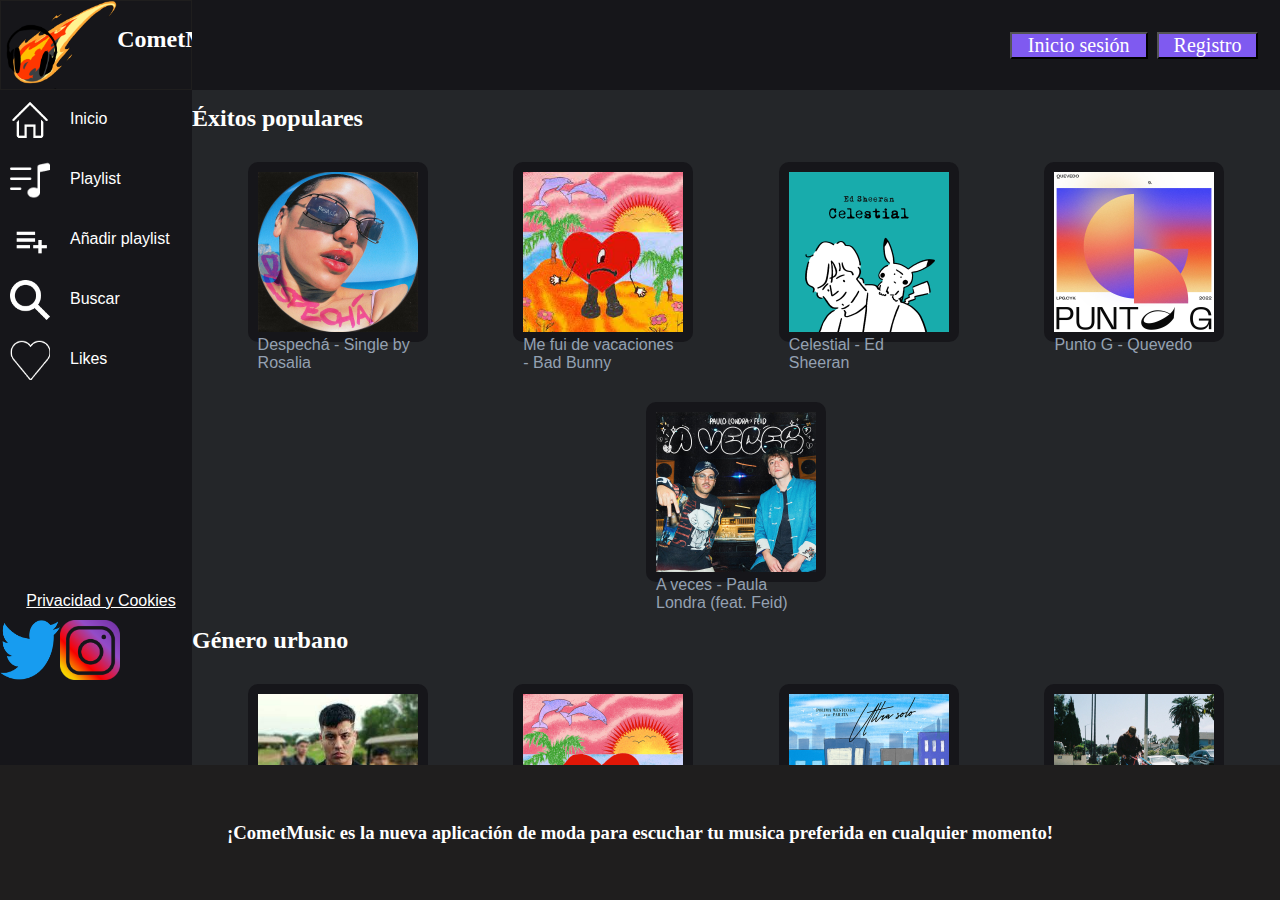
<file: index.html>
<!DOCTYPE html>
<html lang="en">

<head>
    <meta name="viewport" content="width=device-width, initial-scale=1.0">
    <meta charset="UTF-8">
    <meta http-equiv="X-UA-Compatible" content="IE=edge">
    <meta name="viewport" content="width=device-width, initial-scale=1.0">
    <title>CometMusic</title>
    <link rel="icon" type="src/imagenes/Icono_CometMusic">
    <link rel="stylesheet" href="src/style/main.css">
</head>
<body>
  <div class="grid-container">
    <!--Sección del Logo y el título-->
    <div class="seccion_logotitulo">
      <img src="src/images/Icono_CometMusic.png" alt="thunder"><a href="index.html"> </a>
      <h2 class="cometmusic">CometMusic<a href="index.html"></a></h2>
    </div>
    <!--###############################################################################################################################################################-->
    <!-- Fila arriba derecha (Inicio sesión/ Registro)-->
    <div class="seccion_sesion">
        <div class="hueco4"></div><!--Hueco-->
        <div class="inicio"><!--Iniciar Sesión, con un botón-->
          <button >Inicio sesión</button>
        </div>
        <div class="regis"><!--Registrarse, con un botón-->
          <button class="boton_seccion_sesion">Registro</button>
        </div>
    </div>
    <!--#######################################################################################################################################################################-->
    <!--Menú de la izquierda: Inicio, Playlist, Añadir Playlist, Buscar, Likes, Privacidad/Cookies y Redes sociales -->
    <div class="seccion_menu">
      <ul>
        <li class="botonesarriba"><a href="index.html"><img class="img-1" src="src/images/simbolosmenu/casa.png" alt="" width="40" height="40">Inicio</a></li>
        <li class="botonesarriba"><a href="menuplaylist.html"><img class="img-1" src="src/images/simbolosmenu/playlist.png" alt="" width="40" height="40">Playlist</a></li>
        <li class="botonesarriba"><a href="añadirplaylist.html"><img class="img-2" src="src/images/simbolosmenu/añadirplay.png" alt="" width="40" height="40">Añadir playlist</a></li>
        <li class="botonesarriba"><a href="buscar.html"><img class="img-3" src="src/images/simbolosmenu/lupa.png" alt="" width="40" height="40">Buscar</a></li>
        <li class="botonesarriba"><a href="likes.html"><img class="img-1" src="src/images/simbolosmenu/like.png" alt="" width="40" height="40">Likes</a></li>
        <li class="botonesabajo"><a class="full" href="#"><u>Privacidad y Cookies</u></a></li>
        <li class="imgabajo"><img src="src/images/twitter.png" alt="" width="60" height="60"><img src="src/images/insta.png" alt="" width="60" height="60"></li>
      </ul>
    </div>
     <!--#########################################################################################################################################################################-->
    <!-- Menú principal (Columna grande de la derecha) -->
    <div class="principal">
      <!-- Sección 1-->
      <div class="titulo_main"><h2>Éxitos populares</h2></div><!--Título-->
      <div class="categ_main">
        <div class="song"><!--Canción 1-->
          <img src="src/images/canciones/despechá.jpg" alt="" >
          Despechá - Single by Rosalia
          <audio controls>
            <source src="" type="audio/mpeg">
          </audio>
        </div>
        <div class="song"><!--Canción 2-->
          <img src="src/images/canciones/mefuidevacaciones.jpg" alt="">
          Me fui de vacaciones - Bad Bunny
          <audio controls>
            <source src="" type="audio/mpeg">
          </audio>
        </div>
        <div class="song"><!--Canción 3-->
          <img src="src/images/canciones/celestial.jpg" alt="">
          Celestial - Ed Sheeran
          <audio  controls>
            <source src="" type="audio/mpeg">
          </audio>
        </div>
        <div class="song"><!--Canción 4-->
          <img src="src/images/canciones/puntog.jpg" alt="">
          Punto G - Quevedo
          <audio controls>
            <source src="" type="audio/mpeg">
          </audio>
        </div>
        <div class="song"><!--Canción 5-->
          <img src="src/images/canciones/aveces.jpg" alt="">
          A veces - Paula Londra (feat. Feid)
          <audio controls>
            <source src="" type="audio/mpeg">
          </audio>
        </div>
      </div>
      <!--Sección 2-->
      <div class="titulo_main"><h2>Género urbano</h2></div><!--Título-->
      <div class="categ_main">
        <div class="song"><!--Canción 6-->
          <img src="src/images/canciones/givenchi.jpg" alt="">
          Givenchi - Duki
          <audio controls>
            <source src="" type="audio/mpeg">
          </audio>
        </div>
        <div class="song"><!--Canción 7-->
          <img src="src/images/canciones/titi.jpg" alt="">
          Titi me preguntó - Bad Bunny
          <audio controls>
            <source src="" type="audio/mpeg">
          </audio>
        </div>
        <div class="song"><!--Canción 8-->
          <img src="src/images/canciones/ultrasolo.jpg" alt="">
          Ultra solo - Polima Westcoast
          <audio controls>
            <source src="" type="audio/mpeg">
          </audio>
        </div>
        <div class="song"><!--Canción 9-->
          <img src="src/images/canciones/yonaguni.jpg" alt="">
            Yonaguni - Bad Bunny
          <audio controls>
            <source src="" type="audio/mpeg">
          </audio>
        </div>
        <div class="song"><!--Canción 10-->
          <img src="src/images/canciones/normal_feid.jpg" alt="">
          Normal - Feid
          <audio controls>
            <source src="" type="audio/mpeg">
          </audio>
        </div>
      </div>
      
      

    </div>
    <!-- Footers de la página-->
    <div class="footer"><h3> ¡CometMusic es la nueva aplicación de moda
      para escuchar tu musica preferida en cualquier momento!</h3></div>
  </div>
</body>
</html>
</file>
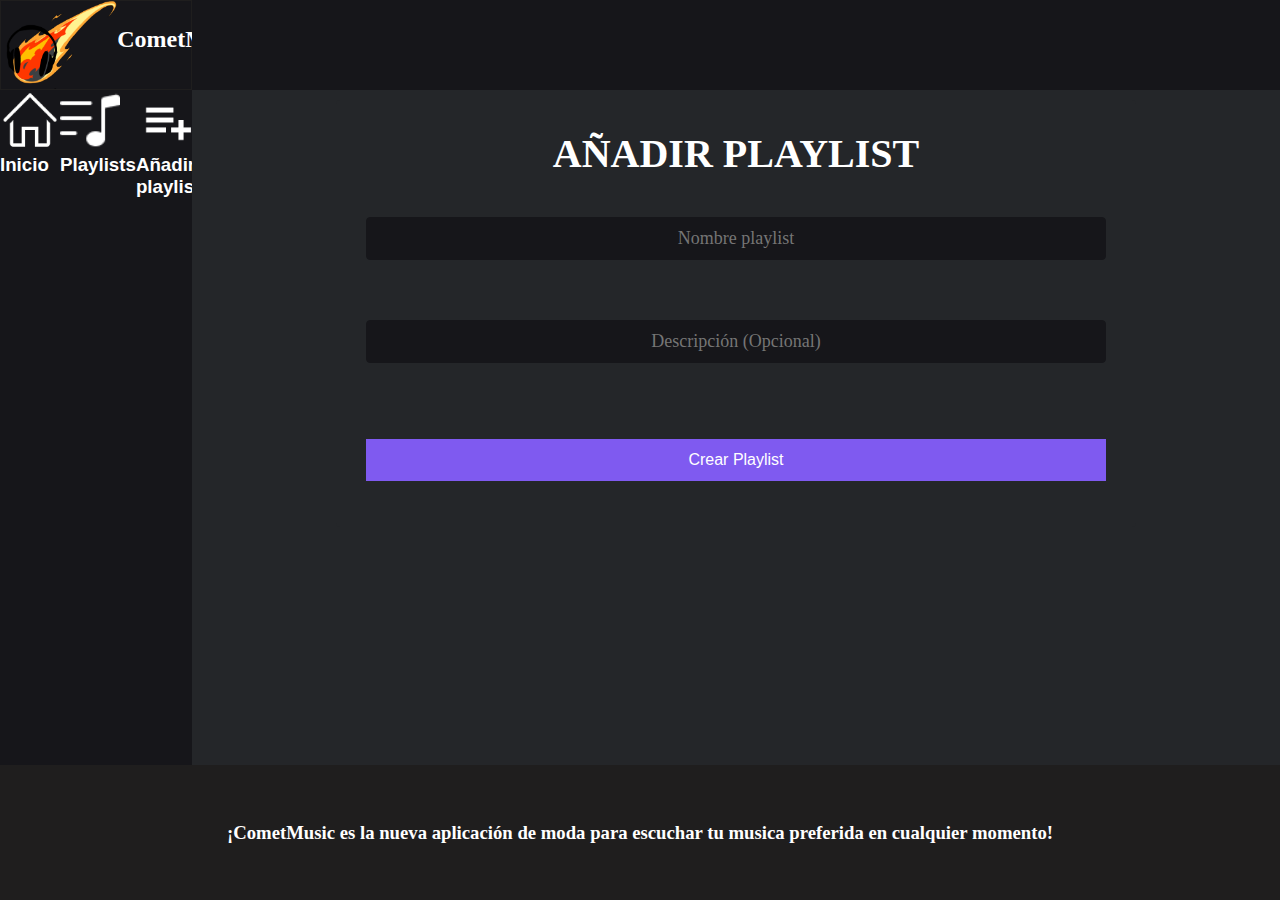
<file: añadirplaylist.html>
<!DOCTYPE html>
<html lang="en">
<head>
    <meta charset="UTF-8">
    <meta http-equiv="X-UA-Compatible" content="IE=edge">
    <meta name="viewport" content="width=device-width, initial-scale=1.0">
    <link rel="stylesheet" href="src/style/main.css">
</head>
<body>
    <div class="grid-container">
      <div class="seccion_logotitulo">
        <img src="src/images/Icono_CometMusic.png" alt="thunder">
        <h2 class="cometmusic">CometMusic</h2>
      </div>
      <!-- Fila arriba derecha (Inicio sesión/ Registro)-->
      <div class="seccion_sesion">
  
          <div class="hueco4"></div>
          <div class="inicio"><!--Iniciar Sesión-->
            
          </div>
          <div class="regis"><!--Registrarse-->
      
          </div>
  
      </div>
      <!--Menú de la izquierda -->
      <div class="seccion_menu">
        <div class="menu_inicio">
          <a href="index.html"><img class="img-1" src="src/images/simbolosmenu/casa.png" alt="" width="60" height="60"></a>
          <a href="index.html"><h3 class="Textomenu1">Inicio</h3></a>
        </div><!--Hueco-->
        <!-- Menú "Inicio"-->
        <div class="menu_playlist">
          <a href="menuplaylist.html"><img class="img-1" src="src/images/simbolosmenu/playlist.png" alt="" width="60" height="60"></a>
          <a href="menuplaylist.html"><h3 class="Textomenu1">Playlists</h3></a>
        </div>
        <!-- Menú "Lo más escuchado"-->
        <div class="menu_añadirplaylist">
          <a href="añadirplaylist.html"><img class="img-2" src="src/images/simbolosmenu/añadirplay.png" alt="" width="60" height="60"></a>
          <a href="añadirplaylist.html"><h3 class="Textomenu2">Añadir playlists</h3></a>
        </div>
        <!--Menú "Opciones"-->
        <div class="menu_buscar">
          <a href="buscar.html"><img class="img-3" src="src/images/simbolosmenu/lupa.png" alt="" width="55" height="55"></a>
          <a href="buscar.html"><h3 class="Textomenu3">Buscar</h3></a>
        </div>
        <div class="menu_likes">
          <a href="likes.html"><img class="img-1" src="src/images/simbolosmenu/like.png" alt="" width="60" height="60"></a>
          <a href="likes.html"><h3 class="Textomenu1">Likes</h3></a>
        </div><!--Hueco-->
        <!-- Privacidad-->
        <div class="hueco1">
        </div>
        <!--Cookies-->
        <div class="priv_cook">
          <a class="full" href="#"><u>Privacidad y Cookies</u></a>
          <a class="short" href="#"><u>Privacidad y Cookies</u></a>
        </div>
        
      </div>
        <!-- Menú principal (Columna grande de la derecha) -->
        <div class="principal">
          <form class="form-register">
            <h2>AÑADIR PLAYLIST</h2>
            <input class="control_ses" type="text" name="usuario" id="usuario" placeholder="Nombre playlist">
            <input class="control_ses" type="text" name="pass" id="pass" placeholder="Descripción (Opcional)">    
            <button>Crear Playlist</button>
          </form>
        </div>
        <!-- Footers de la página-->
        <div class="footer"><h3> ¡CometMusic es la nueva aplicación de moda
          para escuchar tu musica preferida en cualquier momento!</h3></div>
      </div>
    </body>
    </html>
</body>
</html>
</file>
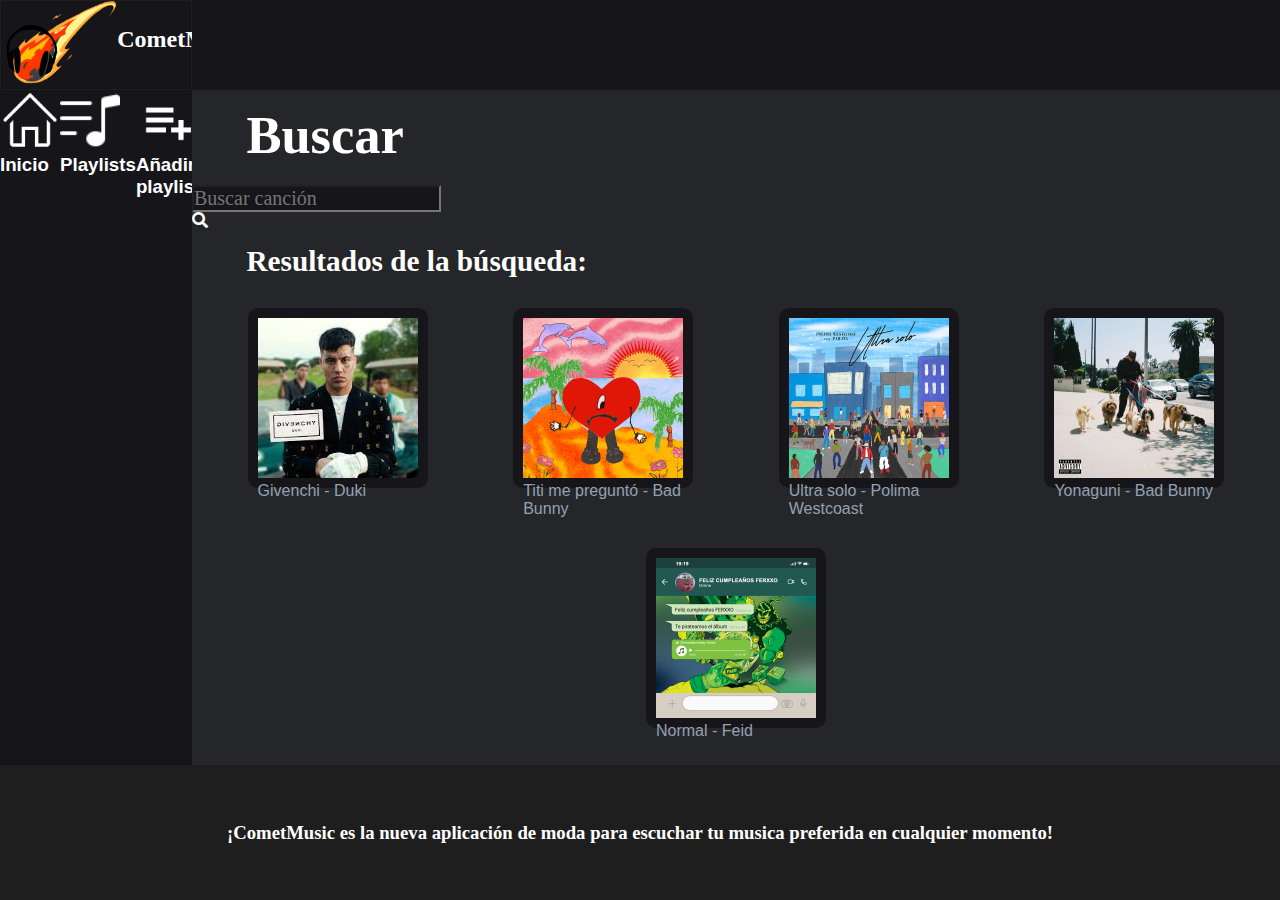
<file: buscar.html>
<!DOCTYPE html>
<html lang="en">

<head>
    <meta name="viewport" content="width=device-width, initial-scale=1.0">
    <meta charset="UTF-8">
    <meta http-equiv="X-UA-Compatible" content="IE=edge">
    <meta name="viewport" content="width=device-width, initial-scale=1.0">
    <link rel="stylesheet" href="https://use.fontawesome.com/releases/v5.6.3/css/all.css"> <!--Icono de la lupa-->
    <title>CometMusic</title>
    <link rel="icon" type="src/imagenes/Icono_CometMusic">
    <link rel="stylesheet" href="src/style/main.css">
</head>
<body>
  <div class="grid-container">
    <div class="seccion_logotitulo">
      <img src="src/images/Icono_CometMusic.png" alt="thunder">
      <h2 class="cometmusic">CometMusic</h2>
    </div>
    <!-- Fila arriba derecha (Inicio sesión/ Registro)-->
    <div class="seccion_sesion">

        <div class="hueco4"></div>
        <div class="inicio"><!--Iniciar Sesión-->
          
        </div>
        <div class="regis"><!--Registrarse-->
          
        </div>

    </div>
    <!--Menú de la izquierda -->
    <div class="seccion_menu">
      <div class="menu_inicio">
        <a href="index.html"><img class="img-1" src="src/images/simbolosmenu/casa.png" alt="" width="60" height="60"></a>
        <a href="index.html"><h3 class="Textomenu1">Inicio</h3></a>
      </div><!--Hueco-->
      <!-- Menú "Inicio"-->
      <div class="menu_playlist">
        <a href="menuplaylist.html"><img class="img-1" src="src/images/simbolosmenu/playlist.png" alt="" width="60" height="60"></a>
        <a href="menuplaylist.html"><h3 class="Textomenu1">Playlists</h3></a>
      </div>
      <!-- Menú "Lo más escuchado"-->
      <div class="menu_añadirplaylist">
        <a href="añadirplaylist.html"><img class="img-2" src="src/images/simbolosmenu/añadirplay.png" alt="" width="60" height="60"></a>
        <a href="añadirplaylist.html"><h3 class="Textomenu2">Añadir playlists</h3></a>
      </div>
      <!--Menú "Opciones"-->
      <div class="menu_buscar">
        <a href="buscar.html"><img class="img-3" src="src/images/simbolosmenu/lupa.png" alt="" width="55" height="55"></a>
        <a href="buscar.html"><h3 class="Textomenu3">Buscar</h3></a>
      </div>
      <div class="menu_likes">
        <a href="likes.html"><img class="img-1" src="src/images/simbolosmenu/like.png" alt="" width="60" height="60"></a>
        <a href="likes.html"><h3 class="Textomenu1">Likes</h3></a>
      </div><!--Hueco-->
      <!-- Privacidad-->
      <div class="hueco1">
      </div>
      <!--Cookies-->
      <div class="priv_cook">
        <a class="full" href="#"><u>Privacidad y Cookies</u></a>
        <a class="short" href="#"><u>Privacidad y Cookies</u></a>
      </div>
      
    </div>
    <!-- Menú principal (Columna grande de la derecha) -->
    <div class="principal">
        <div class="tit_buscador"><h2>Buscar</h2></div>
        <div class="buscador_canciones">
          <input type="text" class="buscarsong" placeholder="Buscar canción" required>
          <a href="" class="lupa">
          <i class="fa fa-search"></i>
          </a>
      </div>
        <div class="tit_resultados"><h3>Resultados de la búsqueda:</h3></div>
        <div class="categ_main">
          <div class="song"><!--Canción 6-->
            <img src="src/images/canciones/givenchi.jpg" alt="">
            Givenchi - Duki
            <audio controls>
              <source src="" type="audio/mpeg">
            </audio>
          </div>
          <div class="song"><!--Canción 7-->
            <img src="src/images/canciones/titi.jpg" alt="">
            Titi me preguntó - Bad Bunny
            <audio controls>
              <source src="" type="audio/mpeg">
            </audio>
          </div>
          <div class="song"><!--Canción 8-->
            <img src="src/images/canciones/ultrasolo.jpg" alt="">
            Ultra solo - Polima Westcoast
            <audio controls>
              <source src="" type="audio/mpeg">
            </audio>
          </div>
          <div class="song"><!--Canción 9-->
            <img src="src/images/canciones/yonaguni.jpg" alt="">
              Yonaguni - Bad Bunny
            <audio controls>
              <source src="" type="audio/mpeg">
            </audio>
          </div>
          <div class="song"><!--Canción 10-->
            <img src="src/images/canciones/normal_feid.jpg" alt="">
            Normal - Feid
            <audio controls>
              <source src="" type="audio/mpeg">
            </audio>
          </div>
        </div>
    </div>
    <!-- Footers de la página-->
    <div class="footer"><h3> ¡CometMusic es la nueva aplicación de moda
      para escuchar tu musica preferida en cualquier momento!</h3></div>
  </div>
</body>
</html>
</file>
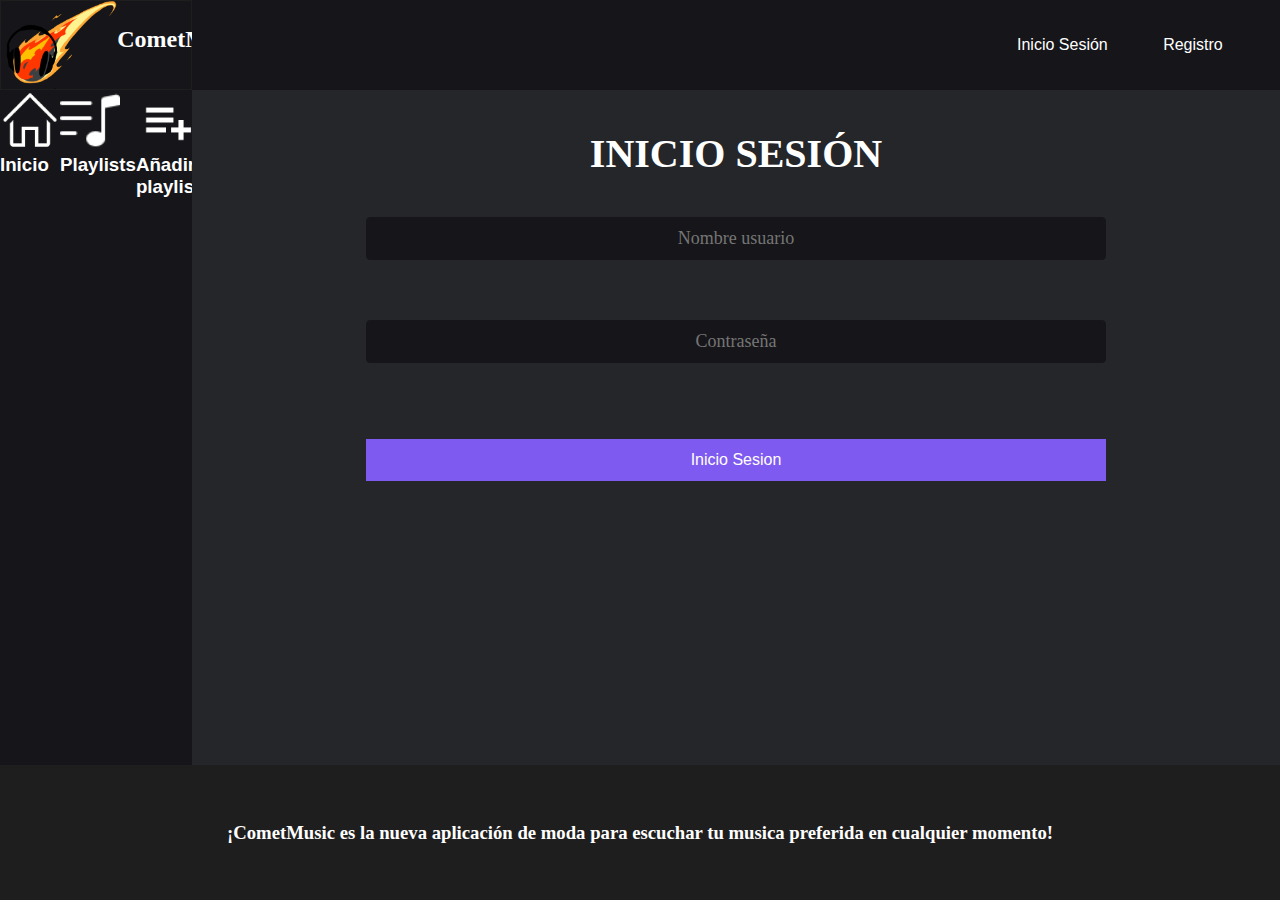
<file: iniciosesion.html>
<!DOCTYPE html>
<html lang="en">
<head>
    <meta charset="UTF-8">
    <meta http-equiv="X-UA-Compatible" content="IE=edge">
    <meta name="viewport" content="width=device-width, initial-scale=1.0">
    <link rel="stylesheet" href="src/style/main.css">
</head>
<body>
    <div class="grid-container">
      <div class="seccion_logotitulo">
        <img src="src/images/Icono_CometMusic.png" alt="thunder">
        <h2 class="cometmusic">CometMusic</h2>
      </div>
      <!-- Fila arriba derecha (Inicio sesión/ Registro)-->
      <div class="seccion_sesion">
  
          <div class="hueco4"></div>
          <div class="inicio"><!--Iniciar Sesión-->
            <a href="iniciosesion.html">Inicio Sesión</a>
          </div>
          <div class="regis"><!--Registrarse-->
            <a href="registro.html" class="button">Registro</a>
          </div>
  
      </div>
      <!--Menú de la izquierda -->
      <div class="seccion_menu">
        <div class="menu_inicio">
          <a href="index.html"><img class="img-1" src="src/images/simbolosmenu/casa.png" alt="" width="60" height="60"></a>
          <a href="index.html"><h3 class="Textomenu1">Inicio</h3></a>
        </div><!--Hueco-->
        <!-- Menú "Inicio"-->
        <div class="menu_playlist">
          <a href="menuplaylist.html"><img class="img-1" src="src/images/simbolosmenu/playlist.png" alt="" width="60" height="60"></a>
          <a href="menuplaylist.html"><h3 class="Textomenu1">Playlists</h3></a>
        </div>
        <!-- Menú "Lo más escuchado"-->
        <div class="menu_añadirplaylist">
          <a href="añadirplaylist.html"><img class="img-2" src="src/images/simbolosmenu/añadirplay.png" alt="" width="60" height="60"></a>
          <a href="añadirplaylist.html"><h3 class="Textomenu2">Añadir playlists</h3></a>
        </div>
        <!--Menú "Opciones"-->
        <div class="menu_buscar">
          <a href="buscar.html"><img class="img-3" src="src/images/simbolosmenu/lupa.png" alt="" width="55" height="55"></a>
          <a href="buscar.html"><h3 class="Textomenu3">Buscar</h3></a>
        </div>
        <div class="menu_likes">
          <a href="likes.html"><img class="img-1" src="src/images/simbolosmenu/like.png" alt="" width="60" height="60"></a>
          <a href="likes.html"><h3 class="Textomenu1">Likes</h3></a>
        </div><!--Hueco-->
        <!-- Privacidad-->
        <div class="hueco1">
        </div>
        <!--Cookies-->
        <div class="priv_cook">
          <a class="full" href="#"><u>Privacidad y Cookies</u></a>
          <a class="short" href="#"><u>Privacidad y Cookies</u></a>
        </div>
        
      </div>
        <!-- Menú principal (Columna grande de la derecha) -->
        <div class="principal">
          <form class="form-register">
            <h2>INICIO SESIÓN</h2>
            <input class="control_ses" type="text" name="usuario" id="usuario" placeholder="Nombre usuario">
            <input class="control_ses" type="password" name="pass" id="pass" placeholder="Contraseña">    
            <button>Inicio Sesion</button>
          </form>
        </div>
        <!-- Footers de la página-->
        <div class="footer"><h3> ¡CometMusic es la nueva aplicación de moda para escuchar tu musica preferida en cualquier momento!</h3></div>
          
      </div>
    </body>
    </html>
</body>
</html>
</file>
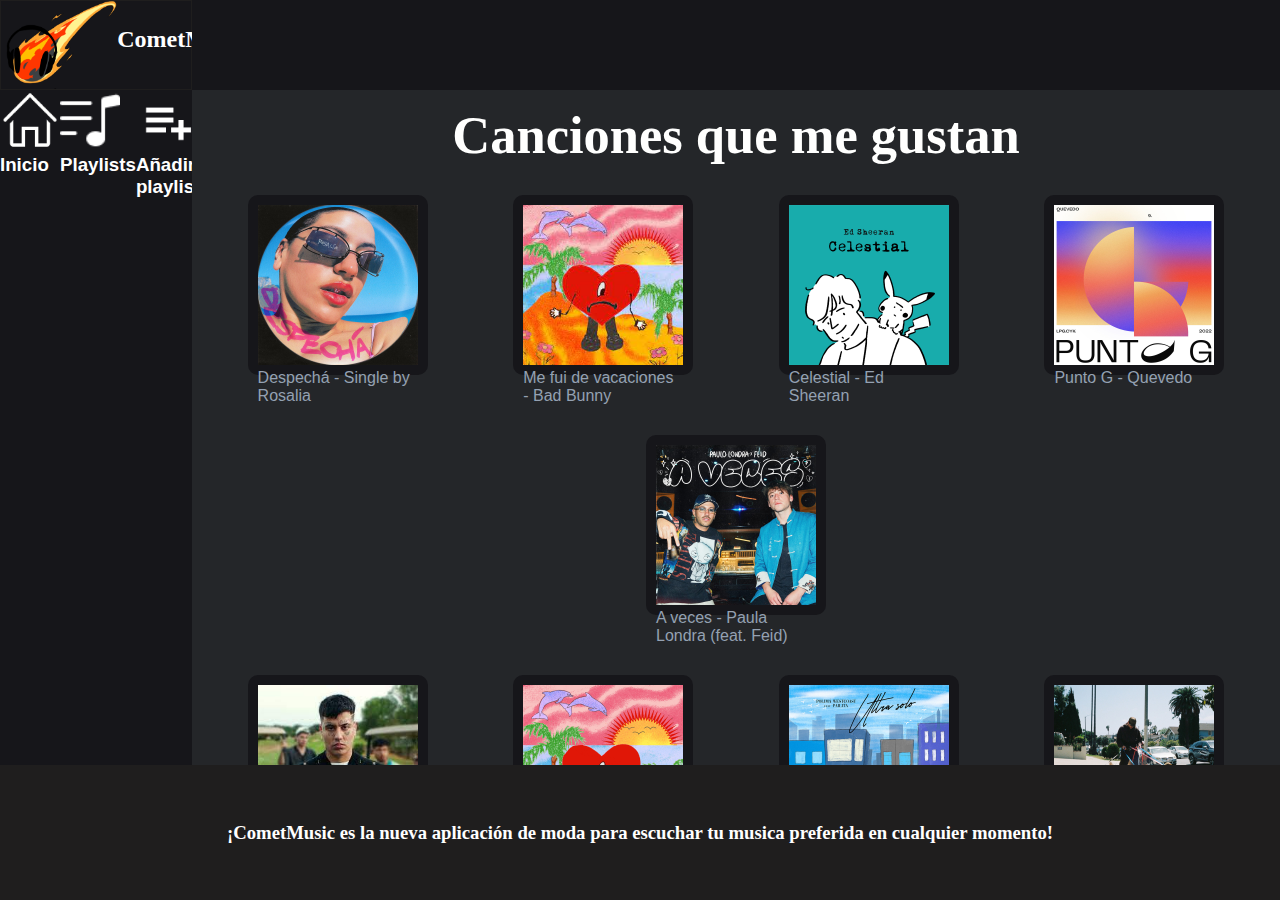
<file: likes.html>
<!DOCTYPE html>
<html lang="en">

<head>
    <meta name="viewport" content="width=device-width, initial-scale=1.0">
    <meta charset="UTF-8">
    <meta http-equiv="X-UA-Compatible" content="IE=edge">
    <meta name="viewport" content="width=device-width, initial-scale=1.0">
    <title>CometMusic</title>
    <link rel="icon" type="src/imagenes/Icono_CometMusic">
    <link rel="stylesheet" href="src/style/main.css">
</head>
<body>
  <div class="grid-container">
    <div class="seccion_logotitulo">
      <img src="src/images/Icono_CometMusic.png" alt="thunder">
      <h2 class="cometmusic">CometMusic</h2>
    </div>
    <!-- Fila arriba derecha (Inicio sesión/ Registro)-->
    <div class="seccion_sesion">

        <div class="hueco4"></div>
        <div class="inicio"><!--Iniciar Sesión-->
          
        </div>
        <div class="regis"><!--Registrarse-->
          
        </div>

    </div>
    <!--Menú de la izquierda -->
    <div class="seccion_menu">
      <div class="menu_inicio">
        <a href="index.html"><img class="img-1" src="src/images/simbolosmenu/casa.png" alt="" width="60" height="60"></a>
        <a href="index.html"><h3 class="Textomenu1">Inicio</h3></a>
      </div><!--Hueco-->
      <!-- Menú "Inicio"-->
      <div class="menu_playlist">
        <a href="menuplaylist.html"><img class="img-1" src="src/images/simbolosmenu/playlist.png" alt="" width="60" height="60"></a>
        <a href="menuplaylist.html"><h3 class="Textomenu1">Playlists</h3></a>
      </div>
      <!-- Menú "Lo más escuchado"-->
      <div class="menu_añadirplaylist">
        <a href="añadirplaylist.html"><img class="img-2" src="src/images/simbolosmenu/añadirplay.png" alt="" width="60" height="60"></a>
        <a href="añadirplaylist.html"><h3 class="Textomenu2">Añadir playlists</h3></a>
      </div>
      <!--Menú "Opciones"-->
      <div class="menu_buscar">
        <a href="buscar.html"><img class="img-3" src="src/images/simbolosmenu/lupa.png" alt="" width="55" height="55"></a>
        <a href="buscar.html"><h3 class="Textomenu3">Buscar</h3></a>
      </div>
      <div class="menu_likes">
        <a href="likes.html"><img class="img-1" src="src/images/simbolosmenu/like.png" alt="" width="60" height="60"></a>
        <a href="likes.html"><h3 class="Textomenu1">Likes</h3></a>
      </div><!--Hueco-->
      <!-- Privacidad-->
      <div class="hueco1">
      </div>
      <!--Cookies-->
      <div class="priv_cook">
        <a class="full" href="#"><u>Privacidad y Cookies</u></a>
        <a class="short" href="#"><u>Privacidad y Cookies</u></a>
      </div>
      
    </div>
    <!-- Menú principal (Columna grande de la derecha) -->
    <div class="principal">
      <!-- Sección 1-->
      <div class="tit_like"><h2>Canciones que me gustan</h2></div><!--Título-->
      <div class="categ_main">
        <div class="song"><!--Canción 1-->
          <img src="src/images/canciones/despechá.jpg" alt="" >
          Despechá - Single by Rosalia
          <audio controls>
            <source src="" type="audio/mpeg">
          </audio>
        </div>
        <div class="song"><!--Canción 2-->
          <img src="src/images/canciones/mefuidevacaciones.jpg" alt="">
          Me fui de vacaciones - Bad Bunny
          <audio controls>
            <source src="" type="audio/mpeg">
          </audio>
        </div>
        <div class="song"><!--Canción 3-->
          <img src="src/images/canciones/celestial.jpg" alt="">
          Celestial - Ed Sheeran
          <audio  controls>
            <source src="" type="audio/mpeg">
          </audio>
        </div>
        <div class="song"><!--Canción 4-->
          <img src="src/images/canciones/puntog.jpg" alt="">
          Punto G - Quevedo
          <audio controls>
            <source src="" type="audio/mpeg">
          </audio>
        </div>
        <div class="song"><!--Canción 5-->
          <img src="src/images/canciones/aveces.jpg" alt="">
          A veces - Paula Londra (feat. Feid)
          <audio controls>
            <source src="" type="audio/mpeg">
          </audio>
        </div>
      </div>
      <!--Sección 2-->
      <div class="categ_main">
        <div class="song"><!--Canción 6-->
          <img src="src/images/canciones/givenchi.jpg" alt="">
          Givenchi - Duki
          <audio controls>
            <source src="" type="audio/mpeg">
          </audio>
        </div>
        <div class="song"><!--Canción 7-->
          <img src="src/images/canciones/titi.jpg" alt="">
          Titi me preguntó - Bad Bunny
          <audio controls>
            <source src="" type="audio/mpeg">
          </audio>
        </div>
        <div class="song"><!--Canción 8-->
          <img src="src/images/canciones/ultrasolo.jpg" alt="">
          Ultra solo - Polima Westcoast
          <audio controls>
            <source src="" type="audio/mpeg">
          </audio>
        </div>
        <div class="song"><!--Canción 9-->
          <img src="src/images/canciones/yonaguni.jpg" alt="">
            Yonaguni - Bad Bunny
          <audio controls>
            <source src="" type="audio/mpeg">
          </audio>
        </div>
        <div class="song"><!--Canción 10-->
          <img src="src/images/canciones/normal_feid.jpg" alt="">
          Normal - Feid
          <audio controls>
            <source src="" type="audio/mpeg">
          </audio>
        </div>
      </div>
      
      

    </div>
    <!-- Footers de la página-->
    <div class="footer"><h3> ¡CometMusic es la nueva aplicación de moda
      para escuchar tu musica preferida en cualquier momento!</h3></div>
  </div>
</body>
</html>
</file>
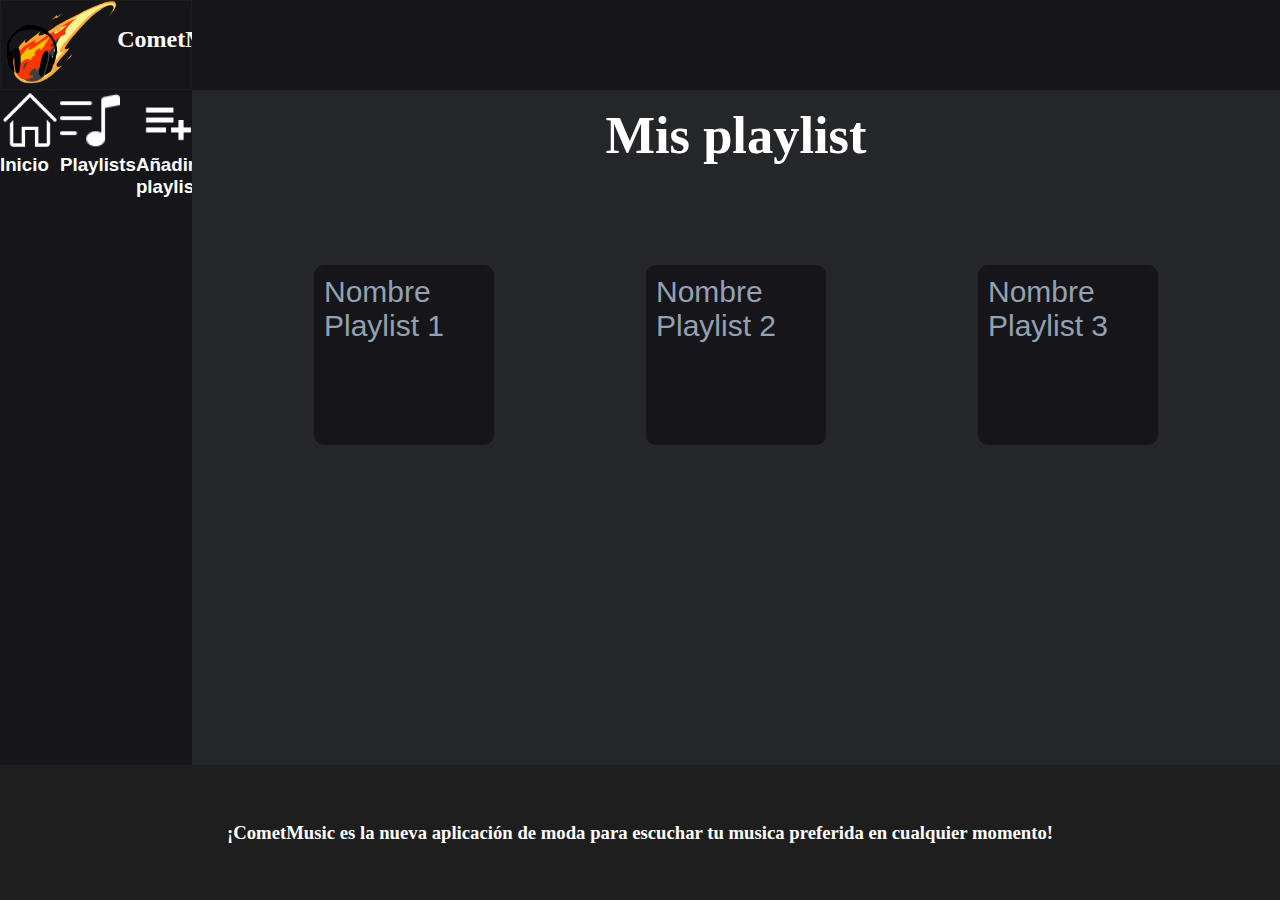
<file: menuplaylist.html>
<!DOCTYPE html>
<html lang="en">

<head>
    <meta name="viewport" content="width=device-width, initial-scale=1.0">
    <meta charset="UTF-8">
    <meta http-equiv="X-UA-Compatible" content="IE=edge">
    <meta name="viewport" content="width=device-width, initial-scale=1.0">
    <title>CometMusic</title>
    <link rel="icon" type="src/imagenes/Icono_CometMusic">
    <link rel="stylesheet" href="src/style/main.css">
</head>
<body>
  <div class="grid-container">
    <div class="seccion_logotitulo">
      <img src="src/images/Icono_CometMusic.png" alt="thunder">
      <h2 class="cometmusic">CometMusic</h2>
    </div>
    <!-- Fila arriba derecha (Inicio sesión/ Registro)-->
    <div class="seccion_sesion">

        <div class="hueco4"></div>
        <div class="inicio"><!--Iniciar Sesión-->
          
        </div>
        <div class="regis"><!--Registrarse-->
          
        </div>

    </div>
    <!--Menú de la izquierda -->
    <div class="seccion_menu">
      <div class="menu_inicio">
        <a href="index.html"><img class="img-1" src="src/images/simbolosmenu/casa.png" alt="" width="60" height="60"></a>
        <a href="index.html"><h3 class="Textomenu1">Inicio</h3></a>
      </div><!--Hueco-->
      <!-- Menú "Inicio"-->
      <div class="menu_playlist">
        <a href="menuplaylist.html"><img class="img-1" src="src/images/simbolosmenu/playlist.png" alt="" width="60" height="60"></a>
        <a href="menuplaylist.html"><h3 class="Textomenu1">Playlists</h3></a>
      </div>
      <!-- Menú "Lo más escuchado"-->
      <div class="menu_añadirplaylist">
        <a href="añadirplaylist.html"><img class="img-2" src="src/images/simbolosmenu/añadirplay.png" alt="" width="60" height="60"></a>
        <a href="añadirplaylist.html"><h3 class="Textomenu2">Añadir playlists</h3></a>
      </div>
      <!--Menú "Opciones"-->
      <div class="menu_buscar">
        <a href="buscar.html"><img class="img-3" src="src/images/simbolosmenu/lupa.png" alt="" width="55" height="55"></a>
        <a href="buscar.html"><h3 class="Textomenu3">Buscar</h3></a>
      </div>
      <div class="menu_likes">
        <a href="likes.html"><img class="img-1" src="src/images/simbolosmenu/like.png" alt="" width="60" height="60"></a>
        <a href="likes.html"><h3 class="Textomenu1">Likes</h3></a>
      </div><!--Hueco-->
      <!-- Privacidad-->
      <div class="hueco1">
      </div>
      <!--Cookies-->
      <div class="priv_cook">
        <a class="full" href="#"><u>Privacidad y Cookies</u></a>
        <a class="short" href="#"><u>Privacidad y Cookies</u></a>
      </div>
      
    </div>
    <!-- Menú principal (Columna grande de la derecha) -->
    <div class="principal">
        <div class="tit_playlist"><h2>Mis playlist</h2></div>
        <div class="categ_playlist">
          <div class="playlist_songs"><!--Canción 1-->
            Nombre Playlist 1
          </div>
          <div class="playlist_songs"><!--Canción 2-->
            Nombre Playlist 2
          </div>
          <div class="playlist_songs"><!--Canción 2-->
            Nombre Playlist 3
          </div>
        </div>
    </div>
    <!-- Footers de la página-->
    <div class="footer"><h3> ¡CometMusic es la nueva aplicación de moda
      para escuchar tu musica preferida en cualquier momento!</h3></div>
  </div>
</body>
</html>
</file>
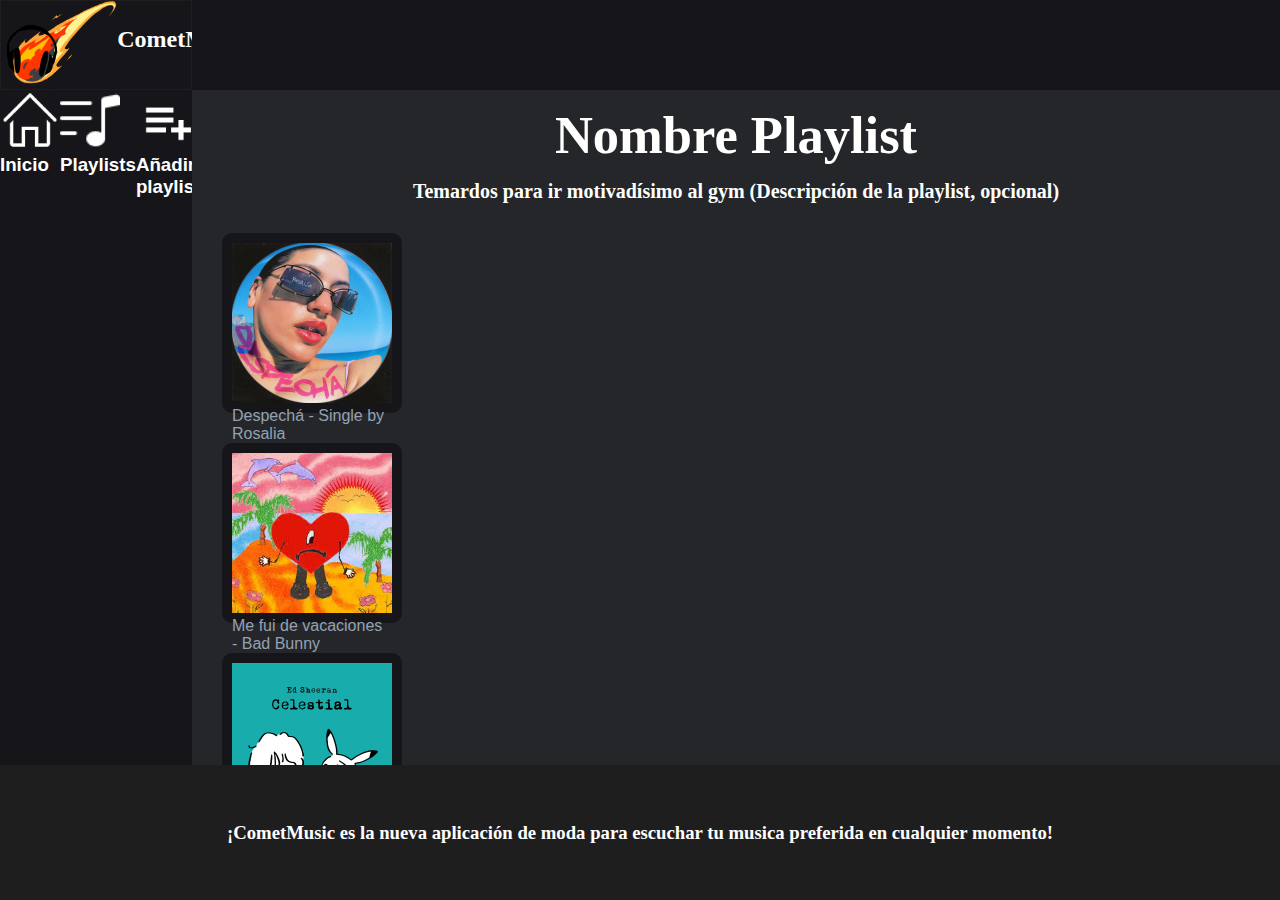
<file: playlitspordentro.html>
<!DOCTYPE html>
<html lang="en">

<head>
    <meta name="viewport" content="width=device-width, initial-scale=1.0">
    <meta charset="UTF-8">
    <meta http-equiv="X-UA-Compatible" content="IE=edge">
    <meta name="viewport" content="width=device-width, initial-scale=1.0">
    <title>CometMusic</title>
    <link rel="icon" type="src/imagenes/Icono_CometMusic">
    <link rel="stylesheet" href="src/style/main.css">
</head>
<body>
  <div class="grid-container">
    <div class="seccion_logotitulo">
      <img src="src/images/Icono_CometMusic.png" alt="thunder">
      <h2 class="cometmusic">CometMusic</h2>
    </div>
    <!-- Fila arriba derecha (Inicio sesión/ Registro)-->
    <div class="seccion_sesion">

        <div class="hueco4"></div>
        <div class="inicio"><!--Iniciar Sesión-->
          
        </div>
        <div class="regis"><!--Registrarse-->
          
        </div>

    </div>
    <!--Menú de la izquierda -->
    <div class="seccion_menu">
      <div class="menu_inicio">
        <a href="index.html"><img class="img-1" src="src/images/simbolosmenu/casa.png" alt="" width="60" height="60"></a>
        <a href="index.html"><h3 class="Textomenu1">Inicio</h3></a>
      </div><!--Hueco-->
      <!-- Menú "Inicio"-->
      <div class="menu_playlist">
        <a href="menuplaylist.html"><img class="img-1" src="src/images/simbolosmenu/playlist.png" alt="" width="60" height="60"></a>
        <a href="menuplaylist.html"><h3 class="Textomenu1">Playlists</h3></a>
      </div>
      <!-- Menú "Lo más escuchado"-->
      <div class="menu_añadirplaylist">
        <a href="añadirplaylist.html"><img class="img-2" src="src/images/simbolosmenu/añadirplay.png" alt="" width="60" height="60"></a>
        <a href="añadirplaylist.html"><h3 class="Textomenu2">Añadir playlists</h3></a>
      </div>
      <!--Menú "Opciones"-->
      <div class="menu_buscar">
        <a href="buscar.html"><img class="img-3" src="src/images/simbolosmenu/lupa.png" alt="" width="55" height="55"></a>
        <a href="buscar.html"><h3 class="Textomenu3">Buscar</h3></a>
      </div>
      <div class="menu_likes">
        <a href="likes.html"><img class="img-1" src="src/images/simbolosmenu/like.png" alt="" width="60" height="60"></a>
        <a href="likes.html"><h3 class="Textomenu1">Likes</h3></a>
      </div><!--Hueco-->
      <!-- Privacidad-->
      <div class="hueco1">
      </div>
      <!--Cookies-->
      <div class="priv_cook">
        <a class="full" href="#"><u>Privacidad y Cookies</u></a>
        <a class="short" href="#"><u>Privacidad y Cookies</u></a>
      </div>
      
    </div>
    <!-- Menú principal (Columna grande de la derecha) -->
    <div class="principal">
      <!-- Sección 1-->
      <div class="tit_playlist_nombre"><h2>Nombre Playlist</h2></div><!--Nombre de la Playlist-->
      <div class="descripcion_playlist"><h4>Temardos para ir motivadísimo al gym (Descripción de la playlist, opcional)</h4></div><!--Descripción de la Playlist (Es opcional)-->
      <div class="categ_dentroplaylist">
        <div class="song_playlist"><!--Canción 1-->
          <img src="src/images/canciones/despechá.jpg" alt="" >
          Despechá - Single by Rosalia
          <audio controls>
            <source src="" type="audio/mpeg">
          </audio>
        </div>
        <div class="song_playlist"><!--Canción 2-->
          <img src="src/images/canciones/mefuidevacaciones.jpg" alt="">
          Me fui de vacaciones - Bad Bunny
          <audio controls>
            <source src="" type="audio/mpeg">
          </audio>
        </div>
        <div class="song_playlist"><!--Canción 3-->
          <img src="src/images/canciones/celestial.jpg" alt="">
          Celestial - Ed Sheeran
          <audio  controls>
            <source src="" type="audio/mpeg">
          </audio>
        </div>
        <div class="song_playlist"><!--Canción 4-->
          <img src="src/images/canciones/puntog.jpg" alt="">
          Punto G - Quevedo
          <audio controls>
            <source src="" type="audio/mpeg">
          </audio>
        </div>
        <div class="song_playlist"><!--Canción 5, y así sucesivamente...-->
          <img src="src/images/canciones/aveces.jpg" alt="">
          A veces - Paula Londra (feat. Feid)
          <audio controls>
            <source src="" type="audio/mpeg">
          </audio>
        </div> 
      </div>
      
      

    </div>
    <!-- Footers de la página-->
    <div class="footer"><h3> ¡CometMusic es la nueva aplicación de moda
      para escuchar tu musica preferida en cualquier momento!</h3></div>
  </div>
</body>
</html>
</file>
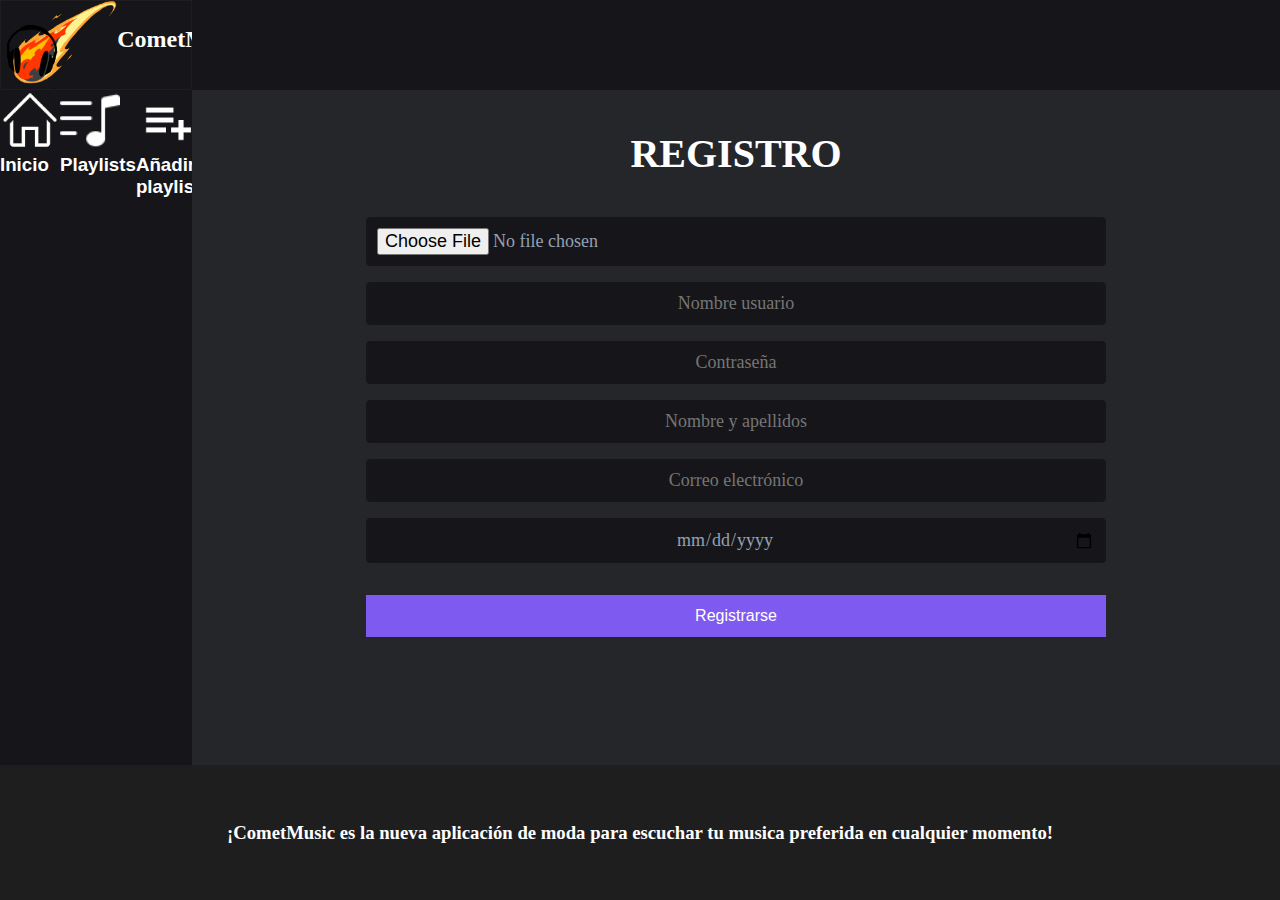
<file: registro.html>
<!DOCTYPE html>
<html lang="en">
<head>
    <meta charset="UTF-8">
    <meta http-equiv="X-UA-Compatible" content="IE=edge">
    <meta name="viewport" content="width=device-width, initial-scale=1.0">
    <link rel="stylesheet" href="src/style/main.css">
</head>
<body>
    <div class="grid-container">
      <div class="seccion_logotitulo">
        <img src="src/images/Icono_CometMusic.png" alt="thunder">
        <h2 class="cometmusic">CometMusic</h2>
      </div>
      <!-- Fila arriba derecha (Inicio sesión/ Registro)-->
      <div class="seccion_sesion">
  
          <div class="hueco4"></div>
          <div class="inicio"><!--Iniciar Sesión-->
            
          </div>
          <div class="regis"><!--Registrarse-->
            
          </div>
  
      </div>
      <!--Menú de la izquierda -->
      <div class="seccion_menu">
        <div class="menu_inicio">
          <a href="index.html"><img class="img-1" src="src/images/simbolosmenu/casa.png" alt="" width="60" height="60"></a>
          <a href="index.html"><h3 class="Textomenu1">Inicio</h3></a>
        </div><!--Hueco-->
        <!-- Menú "Inicio"-->
        <div class="menu_playlist">
          <a href="menuplaylist.html"><img class="img-1" src="src/images/simbolosmenu/playlist.png" alt="" width="60" height="60"></a>
          <a href="menuplaylist.html"><h3 class="Textomenu1">Playlists</h3></a>
        </div>
        <!-- Menú "Lo más escuchado"-->
        <div class="menu_añadirplaylist">
          <a href="añadirplaylist.html"><img class="img-2" src="src/images/simbolosmenu/añadirplay.png" alt="" width="60" height="60"></a>
          <a href="añadirplaylist.html"><h3 class="Textomenu2">Añadir playlists</h3></a>
        </div>
        <!--Menú "Opciones"-->
        <div class="menu_buscar">
          <a href="buscar.html"><img class="img-3" src="src/images/simbolosmenu/lupa.png" alt="" width="55" height="55"></a>
          <a href="buscar.html"><h3 class="Textomenu3">Buscar</h3></a>
        </div>
        <div class="menu_likes">
          <a href="likes.html"><img class="img-1" src="src/images/simbolosmenu/like.png" alt="" width="60" height="60"></a>
          <a href="likes.html"><h3 class="Textomenu1">Likes</h3></a>
        </div><!--Hueco-->
        <!-- Privacidad-->
        <div class="hueco1">
        </div>
        <!--Cookies-->
        <div class="priv_cook">
          <a class="full" href="#"><u>Privacidad y Cookies</u></a>
          <a class="short" href="#"><u>Privacidad y Cookies</u></a>
        </div>
        
      </div>
        <!-- Menú principal (Columna grande de la derecha) -->
        <div class="principal">
          <form class="form-register">
            <h2>REGISTRO</h2>
            
            <input class="control_reg" type="file" name="usuario" id="usuario" placeholder="Foto de perfil">
            
            <input class="control_reg" type="text" name="usuario" id="usuario" placeholder="Nombre usuario">
            <input class="control_reg" type="password" name="pass" id="pass" placeholder="Contraseña">
            <input class="control_reg" type="text" name="nombre" id="nombre" placeholder="Nombre y apellidos">
            <input class="control_reg" type="email" name="correo" id="correo" placeholder="Correo electrónico">
            
            <input class="control_reg" type="date" name="correo" id="correo" placeholder="Fecha de nacimiento">     
            <button>Registrarse</button>
          </form>
        </div>
        <!-- Footers de la página-->
        <div class="footer"><h3> ¡CometMusic es la nueva aplicación de moda
          para escuchar tu musica preferida en cualquier momento!</h3></div>
      </div>
    </body>
    </html>
</body>
</html>
</file>
<file: src/style/main.css>
*{
    box-sizing: border-box;
    padding: 0;
    margin: 0;
}
/*GRID CONTAINER*/
.grid-container{
    display: grid;
    width: 100vw;
    height: 100vh;
    background-color: #3f3fbc;
    grid-template-areas:
        "head nav"
        "barra main"
        "foot foot";
    grid-template-columns: 15% 85%;
    grid-template-rows: 10% 75% 15%;
}
/*LOGO Y TITULO DE LA APLICACIÓN*/
.seccion_logotitulo {
    grid-area: head;
    background-color: #16161A;
    color: white;
    float: left;
    border: 1px solid rgb(31, 30, 30);
}
.seccion_logotitulo img{/*LOGO */
    float:left;
    width: auto;
    height: 100%;
}
.cometmusic{/*TITULO*/
    grid-area: head;
    text-align: center;
    display: grid;
    align-items: center;
    margin-top: 25px;

}
/*##################################################*/
/*######### INICIO SESIÓN Y REGISTRO #################*/
/*##################################################*/
.seccion_sesion{
    grid-area: nav;
    color: white;
    background-color: #16161A;
    display: grid;
    place-items: center;
    grid-template-areas:
        "hueco4 inicio regis";
        grid-template-columns: 74% 12% 12%;
        grid-template-rows: 100%;
}
.hueco4{grid-area: hueco4;}
.seccion_sesion .inicio button{grid-area: inicio;/* BOTÓN INICIO SESIÓN*/
    font-size: 20px;
    background-color: #7F5AF0;
    cursor: pointer;
    margin:10px;
    color: white;
    font-family: 'Inter';
    width: 110%;
    }
.seccion_sesion .regis button{grid-area: inicio;/*BOTÓN REGISTRARSE*/
    font-size: 20px;
    background-color: #7F5AF0;
    cursor: pointer;
    margin:10px;
    color: white;
    font-family: 'Inter';
    width: 110%;
    }
a {/*Links del menú de las 5 funcionalidades de la izquierda + Privacidad/Cookies*/
    display: block;
    width: auto;
    font-family: Arial, Helvetica, sans-serif;
    font-weight: 200;
    border-radius: 10px;
    padding: 15px 30 px;
    text-decoration: none;
    color: white;
}
/*##################################################*/
/*######### MENÚ COLUMNA IZQUIERDA #################*/
/*##################################################*/
.seccion_menu{
    grid-area: barra;
    color: white;
    background-color: #16161A;
    display: flex;
    width: 100%;
}

.seccion_menu ul {
    float: left;
    display: block;
    position: relative;
    list-style: none;
    white-space: nowrap;
    width: 100%; 
}

.seccion_menu ul li a img {
    margin-right: 20px;
    vertical-align: middle;
}

.botonesarriba {

}

.botonesabajo {
    margin-top: 100%;
    text-align: center;
}

.imgabajo {
    display: block;
    margin: auto;
}

.seccion_menu ul li {
}

.seccion_menu ul li a {
    margin-left: 10px;
    padding-top: 10px;
    padding-bottom: 10px;

}

/*##################################################*/
/*######### COLUMNA DERECHA (SECCIÓN PRINCIPAL)#################*/
/*##################################################*/
.principal{
    grid-area: main;
    background-color: #242629;
    overflow: auto;
    text-align: left;
}
/*Imágenes de las canciones*/
.principal img{
    width: 100%;
    height: auto;}
/*TITULOS*/
.titulo_main{
    margin-top: 15px;
    color: #FFFFFE;}

.tit_like{
    margin-top: 15px;
    color: #FFFFFE;
    text-align: center;
    font-size: 35px;
    font-family: 'Inter';}

.tit_buscador{ /*Titulo de la seccion del buscador*/
    margin-top: 15px;
    color: #FFFFFE;
    font-size: 35px;
    font-family: 'Inter';;
    padding-left: 5%;
}

.tit_resultados{ /*Texto de los resultados de la búsqueda*/
    margin-top: 15px;
    color: #FFFFFE;
    font-size: 25px;
    font-family: 'Inter';;
    padding-left: 5%;
}

.tit_playlist{ /*Titulo de la sección de la playlist*/
    margin-top: 15px;
    color: #FFFFFE;
    text-align: center;
    font-size: 35px;
    font-family: 'Inter';;
}
.tit_playlist_nombre{ /*Nombre de la Playlist*/
    margin-top: 15px;
    color: #FFFFFE;
    text-align: center;
    font-size: 35px;
    font-family: 'Inter';;
}
.descripcion_playlist{ /*Texto de la descripción de la playlits*/
    margin-top: 15px;
    color: #FFFFFE;
    text-align: center;
    font-size: 20px;
    font-family: 'Inter';;
}
/*CATEGORIAS DE LAS CANCIONES ()*/
.categ_main{
    display: flex;
    flex-wrap: wrap;
    justify-content: space-evenly;
}
/*Canciones separadas*/
.song{
    border-radius: 10px;
    transition: 0.55s ease;
    background: #16161A;
    padding: 10px 10px 30px 10px;
    font-family: 'Gill Sans', 'Gill Sans MT', Calibri, 'Trebuchet MS', sans-serif;
    font-weight: 500;
    margin: 30px;
    width: 180px;
    /*Si algo del tamaño de las canciones se lia, quitar el height*/
    height: 180px;
    color: #94A1B2;
    
}
.song:hover{scale: 1.15;}
.song:hover audio{display:grid;}

/*Etiqueta audio*/
audio {
    display: none;
    width: 88%;
    height: 10%;
    margin: 0;
    position: absolute;
    top: 67%;
    left:50%;
    -ms-transform: translate(-10%, -67%);
    transform: translate(-50%, -67%);
}

/*FORMULARIO PARA EL REGISTRO DEL USUARIO*/
.form-register {
    width: 800px;
    background: #242629;
    padding: 30px;
    margin: auto;
    margin-top: 10px;
    border-radius: 4px;
    font-family: 'calibri';
    color: white;
    align-items: center;
  }
  
  .form-register h2 {
    font-size: 40px;
    margin-bottom: 40px;
    text-align: center;
    font-family: 'Inter';
  }
  
  .control_reg {
    width: 100%;
    background: #16161A;
    padding: 10px;
    border-radius: 4px;
    margin-bottom: 16px;
    border: 1px solid #16161A;
    font-family: 'calibri';
    font-size: 18px;
    color: #94A1B2;
    text-align: center;
  }
  
  .form-register p {
    height: 40px;
    font-size: 18px;
    line-height: 40px;
  }
  /*No tengo ni idea de como centrar el botón, mi idea era que el width sea del 50%*/
  /*para hacerlo más pequeño pero no sé como centrarlo. A ver si lo consigo*/
  .form-register button{
    width: 100%;
    background: #7F5AF0;
    border: none;
    padding: 12px;
    color: white;
    margin: 16px 0;
    font-size: 16px;
    text-align: center;
    cursor: pointer;
  }



/*INICIAR SESIÓN*/
.control_ses {
    width: 100%;
    background: #16161A;
    padding: 10px;
    border-radius: 4px;
    margin-bottom: 60px;
    border: 1px solid #16161A;
    font-family: 'calibri';
    font-size: 18px;
    color:#94A1B2;
    text-align: center;
    cursor: pointer;
}

/*##################################################*/
/*######### BUSCADOR #################*/
/*##################################################*/
.buscador_canciones .buscarsong{/*Campo para buscar*/
    margin-top: 20px;
    color: #94A1B2;
    font-size: 20px;
    font-family: 'Inter';;
    background-color: #16161A;
}
/*##################################################*/
/*######### PLAYLIST #################*/
/*##################################################*/
.categ_playlist{
    margin-top: 70px;
    display: flex;
    flex-wrap: wrap;
    justify-content: space-evenly;}

.playlist_songs{
    border-radius: 10px;
    background: #16161A;
    padding: 10px 10px 30px 10px;
    font-family: 'Gill Sans', 'Gill Sans MT', Calibri, 'Trebuchet MS', sans-serif;
    font-weight: 500;
    margin: 30px;
    width: 180px;
    /*Si algo del tamaño de las canciones se lia, quitar el height*/
    height: 180px;
    color: #94A1B2;
    font-size: 30px;    
    }

/*##################################################*/
/*#########DENTRO DE CADA PLAYLIST #################*/
/*##################################################*/
.categ_dentroplaylist{
    align-items: center;
}

.song_playlist{
    border-radius: 10px;
    transition: 0.55s ease;
    background: #16161A;
    padding: 10px 10px 30px 10px;
    font-family: 'Gill Sans', 'Gill Sans MT', Calibri, 'Trebuchet MS', sans-serif;
    font-weight: 500;
    margin: 30px;
    width: 180px;
    /*Si algo del tamaño de las canciones se lia, quitar el height*/
    height: 180px;
    color: #94A1B2;,}
        
.song_playlist:hover{scale: 1.15;}
.song_playlist:hover audio{display:grid;}


/*##################################################*/
/*######### FOOTER #################*/
/*##################################################*/
  .footer{
    grid-area: foot;
    color: white;
    background-color: rgb(31, 30, 30);
    text-align: center;
    display: grid;
    align-items: center;}

/*##################################################*/
/*######### VERSIÓN MOVIL #################*/
/*##################################################*/
@media only screen and (max-width:600px){

    .cometmusic{font-size: 18px;}

    .Textomenu1{display: none;}
    .Textomenu2{display: none;}
    .Textomenu3{display: none;}
    [class*="img-"]{margin-left: 30%;}

    .seccion_sesion{grid-template-columns: 50% 25% 25%;}

    .short{display: inline;}

    .full{display: none;}

    .form-register{display: none;}
}

/*##################################################*/
/*######### VERSIÓN TABLET #################*/
/*##################################################*/
@media only screen and (max-width:768px) and (min-width:601px){

    .cometmusic{margin-top: 10px;}

    .Textomenu2{margin-top: 10px;}

    .seccion_sesion{grid-template-columns: 60% 20% 20%;}
}
</file>
